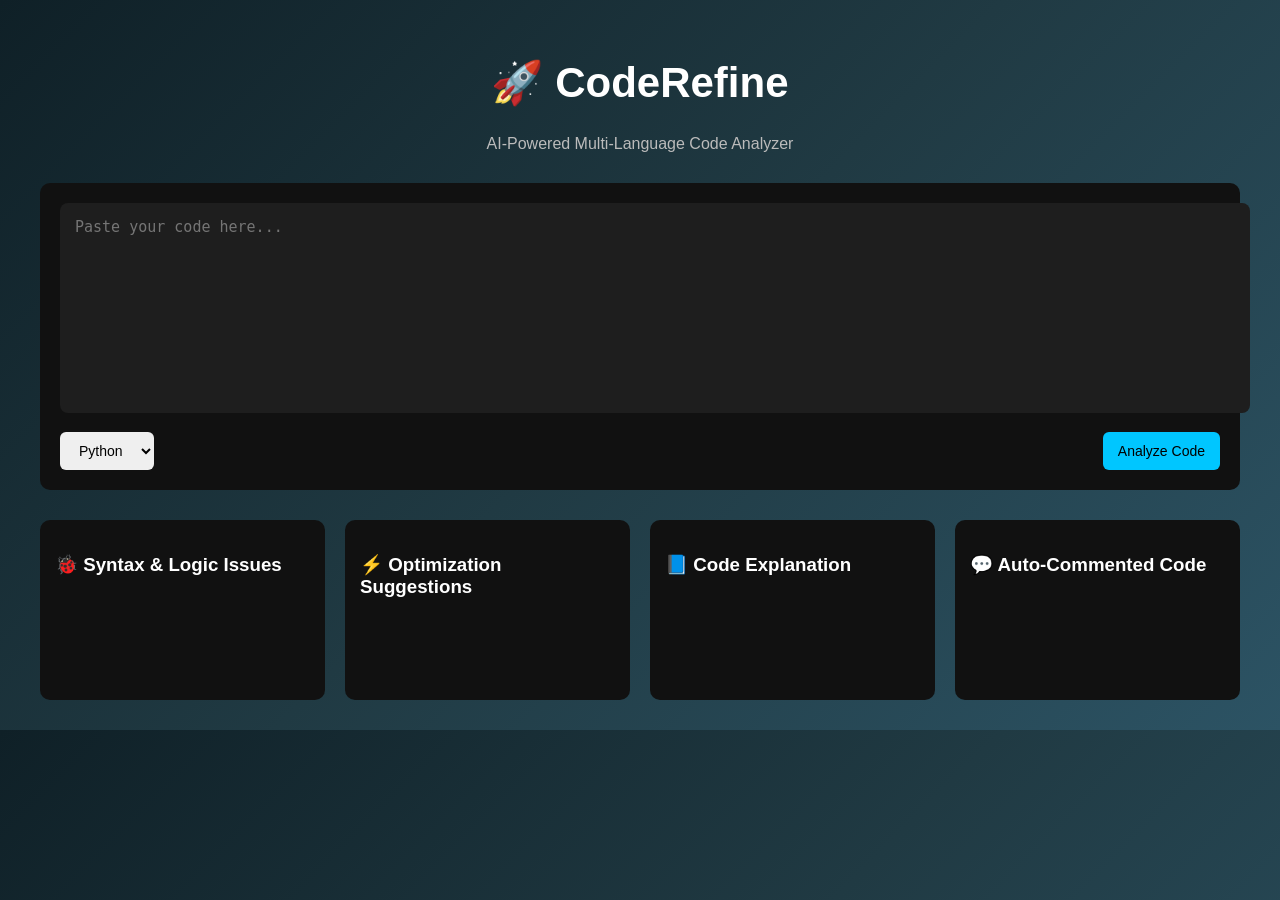
<file: index.html>
<!DOCTYPE html>
<html lang="en">
<head>
    <meta charset="UTF-8">
    <title>CodeRefine</title>
    <link rel="stylesheet" href="style.css">
</head>
<body>

<div class="container">
    <h1>🚀 CodeRefine</h1>
    <p class="subtitle">AI-Powered Multi-Language Code Analyzer</p>

    <div class="editor-section">
        <textarea id="codeInput" placeholder="Paste your code here..."></textarea>

        <div class="controls">
            <select id="language">
                <option value="python">Python</option>
                <option value="c">C</option>
                <option value="cpp">C++</option>
                <option value="java">Java</option>
            </select>

            <button onclick="analyzeCode()">Analyze Code</button>
        </div>
    </div>

    <div id="loader" class="loader hidden">Analyzing...</div>

    <div class="result-section">
        <div class="card">
            <h3>🐞 Syntax & Logic Issues</h3>
            <pre id="bugs"></pre>
        </div>

        <div class="card">
            <h3>⚡ Optimization Suggestions</h3>
            <pre id="performance"></pre>
        </div>

        <div class="card">
            <h3>📘 Code Explanation</h3>
            <pre id="explanation"></pre>
        </div>

        <div class="card">
            <h3>💬 Auto-Commented Code</h3>
            <pre id="commentedCode"></pre>
        </div>
    </div>
</div>

<script src="script.js"></script>
</body>
</html>
</file>
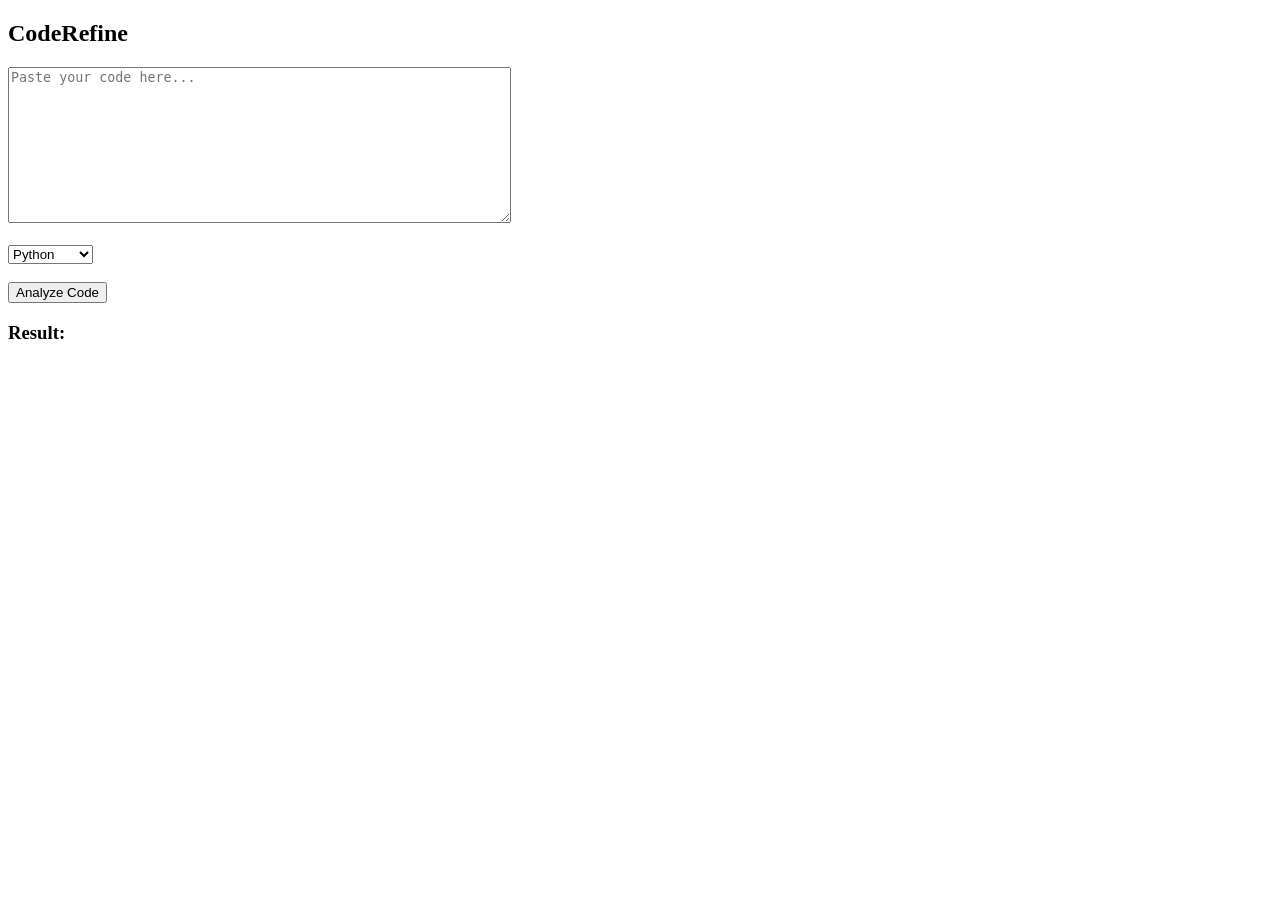
<file: indexx.html>
<!DOCTYPE html>
<html>
<head>
  <title>CodeRefine – AI Code Review</title>
</head>
<body>

  <h2>CodeRefine</h2>

  <textarea id="code" rows="10" cols="60"
    placeholder="Paste your code here..."></textarea>
  <br><br>

  <select id="language">
    <option value="python">Python</option>
    <option value="javascript">JavaScript</option>
  </select>

  <br><br>

  <button onclick="analyzeCode()">Analyze Code</button>

  <h3>Result:</h3>
  <pre id="result"></pre>

  <script>
    function analyzeCode() {
      const code = document.getElementById("code").value;
      const language = document.getElementById("language").value;

      fetch("http://127.0.0.1:8001/analyze", {
        method: "POST",
        headers: {
          "Content-Type": "application/json"
        },
        body: JSON.stringify({
          code: code,
          language: language
        })
      })
      .then(response => response.json())
      .then(data => {
        document.getElementById("result").textContent =
          JSON.stringify(data, null, 2);
      })
      .catch(error => {
        document.getElementById("result").textContent = "Error connecting to backend";
      });
    }
  </script>

</body>
</html>
</file>
<file: style.css>
body {
    margin: 0;
    font-family: 'Segoe UI', sans-serif;
    background: linear-gradient(135deg, #0f2027, #203a43, #2c5364);
    color: #fff;
}

.container {
    max-width: 1200px;
    margin: auto;
    padding: 30px;
}

h1 {
    text-align: center;
    font-size: 42px;
}

.subtitle {
    text-align: center;
    color: #bbb;
    margin-bottom: 30px;
}

.editor-section {
    background: #111;
    padding: 20px;
    border-radius: 10px;
}

textarea {
    width: 100%;
    height: 180px;
    background: #1e1e1e;
    color: #fff;
    border: none;
    padding: 15px;
    font-size: 15px;
    border-radius: 8px;
    resize: none;
}

.controls {
    display: flex;
    justify-content: space-between;
    margin-top: 15px;
}

select, button {
    padding: 10px 15px;
    font-size: 14px;
    border-radius: 6px;
    border: none;
}

button {
    background: #00c6ff;
    cursor: pointer;
    transition: 0.3s;
}

button:hover {
    background: #0072ff;
}

.loader {
    text-align: center;
    margin: 20px;
    font-size: 18px;
}

.hidden {
    display: none;
}

.result-section {
    display: grid;
    grid-template-columns: repeat(auto-fit, minmax(280px, 1fr));
    gap: 20px;
    margin-top: 30px;
}

.card {
    background: #111;
    padding: 15px;
    border-radius: 10px;
    min-height: 150px;
}

pre {
    white-space: pre-wrap;
    color: #ccc;
}
</file>
